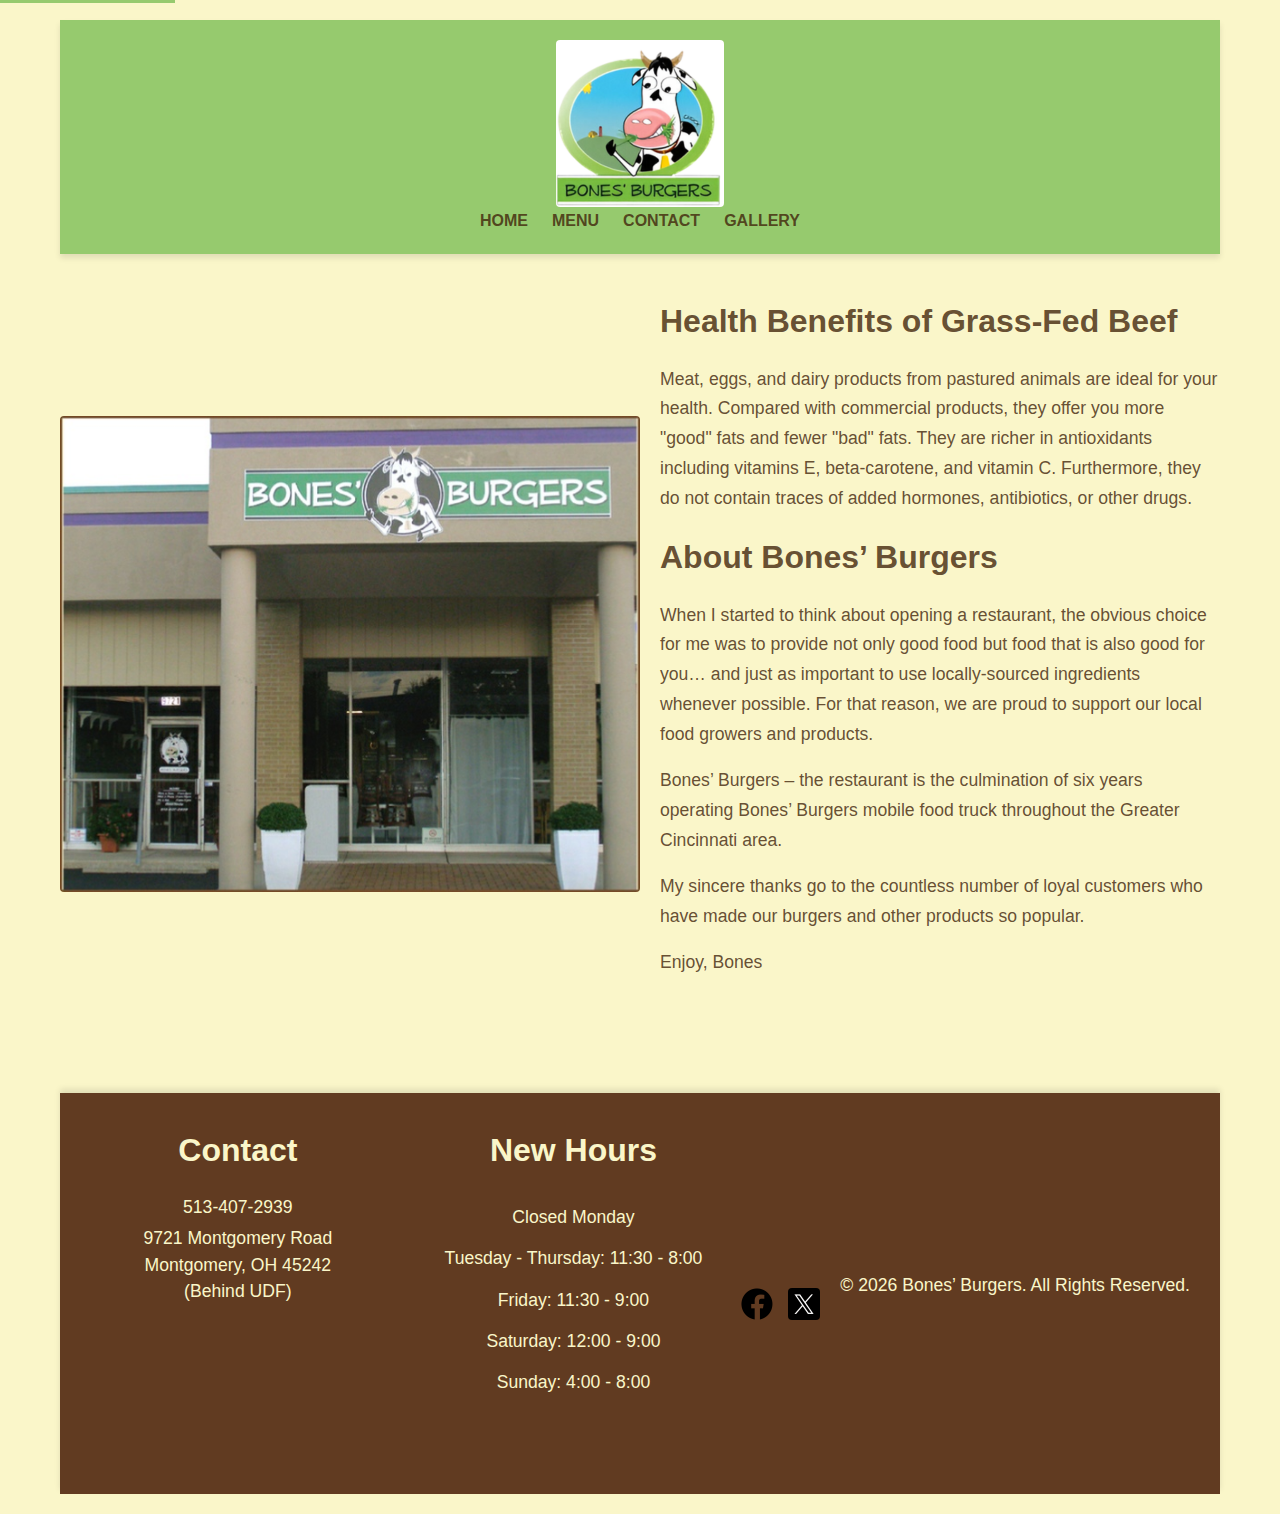
<file: index.html>
<!DOCTYPE html>
<html lang="en">

<head>
  <meta charset="UTF-8">
  <title>Bones Burgers</title>
  <meta name="viewport" content="width=device-width, initial-scale=1.0">
  <link rel="stylesheet" type="text/css" href="css/reset.css">
  <link rel="stylesheet" type="text/css" href="css/style.css">
  <script src="js/script.js" async></script>
</head>

<body>
  <a href="#main-content" class="skip-link">Skip to main content</a>

  <div class="container">
    <header class="header">
      <img src="images/logo.png" alt="Bones Burgers Logo" class="logo">
      <nav class="site-nav" role="navigation" aria-label="Main Navigation"></nav>
      <ul class="site-nav-menu" data-menu-type="desktop">
        <li>
          <a class="site-nav-link" href="index.html">Home</a>
        </li>
        <li>
          <a class="site-nav-link" href="bones_burgers_menu.html">Menu</a>
        </li>
        <li>
          <a class="site-nav-link" href="contact_bones_burgers.html">Contact</a>
        </li>
        <li>
          <a class="site-nav-link" href="photo_gallery.html">Gallery</a>
        </li>
      </ul>
      </nav>
    </header>

    <main id="main-content" role="main">
      <section class="gallery-with-benefits">
        <div class="image-container">
          <img src="images/storefront.jpg" alt="Bones Burgers storefront in Montgomery, Ohio">
        </div>
        <div>
          <section class="health-benefits">
            <h1>Health Benefits of Grass-Fed Beef</h1>
            <p>Meat, eggs, and dairy products from pastured animals are ideal for your health. Compared with commercial
              products, they offer you more "good" fats and fewer "bad" fats. They are richer in antioxidants including
              vitamins E, beta-carotene, and vitamin C. Furthermore, they do not contain traces of added hormones,
              antibiotics, or other drugs.</p>
          </aside>
          <section class="about-section">
            <h1>About Bones’ Burgers</h1>
            <p>When I started to think about opening a restaurant, the obvious choice for me was to provide not only
              good food but food that is also good for you… and just as important to use locally-sourced ingredients
              whenever possible. For that reason, we are proud to support our local food growers and products.</p>
            <p>Bones’ Burgers – the restaurant is the culmination of six years operating Bones’ Burgers mobile food
              truck throughout the Greater Cincinnati area.</p>
            <p>My sincere thanks go to the countless number of loyal customers who have made our burgers and other
              products so popular.</p>
            <p><strong>Enjoy, Bones</strong></p>
          </section>
        </div>
      </section>

    </main>

    <footer class="footer">
      <div class="footer-content">
        <div class="info-container">
          <section class="contact-info">
            <h2>Contact</h2>
            <p>513-407-2939</p>
            <p>9721 Montgomery Road<br>Montgomery, OH 45242<br>(Behind UDF)</p>
          </section>

          <section class="hours">
            <h2>New Hours</h2>
            <p>Closed Monday</p>
            <p>Tuesday - Thursday: 11:30 - 8:00</p>
            <p>Friday: 11:30 - 9:00</p>
            <p>Saturday: 12:00 - 9:00</p>
            <p>Sunday: 4:00 - 8:00</p>
          </section>
        </div>

        <div class="social-links">
          <a href="http://www.facebook.com/pages/Bones-Burgers/205353236171290" target="_blank">
            <img src="images/facebook.png" alt="Facebook Icon">
          </a>
          <a href="http://x.com/BonesBurgers" target="_blank">
            <img src="images/x.png" alt="Twitter Icon">
          </a>
        </div>

        <p>© <span id="year"></span> Bones’ Burgers. All Rights Reserved.</p>
        <script>
          document.getElementById('year').textContent = new Date().getFullYear();
        </script>
      </div>
    </footer>
  </div>

</body>

</html>
</file>
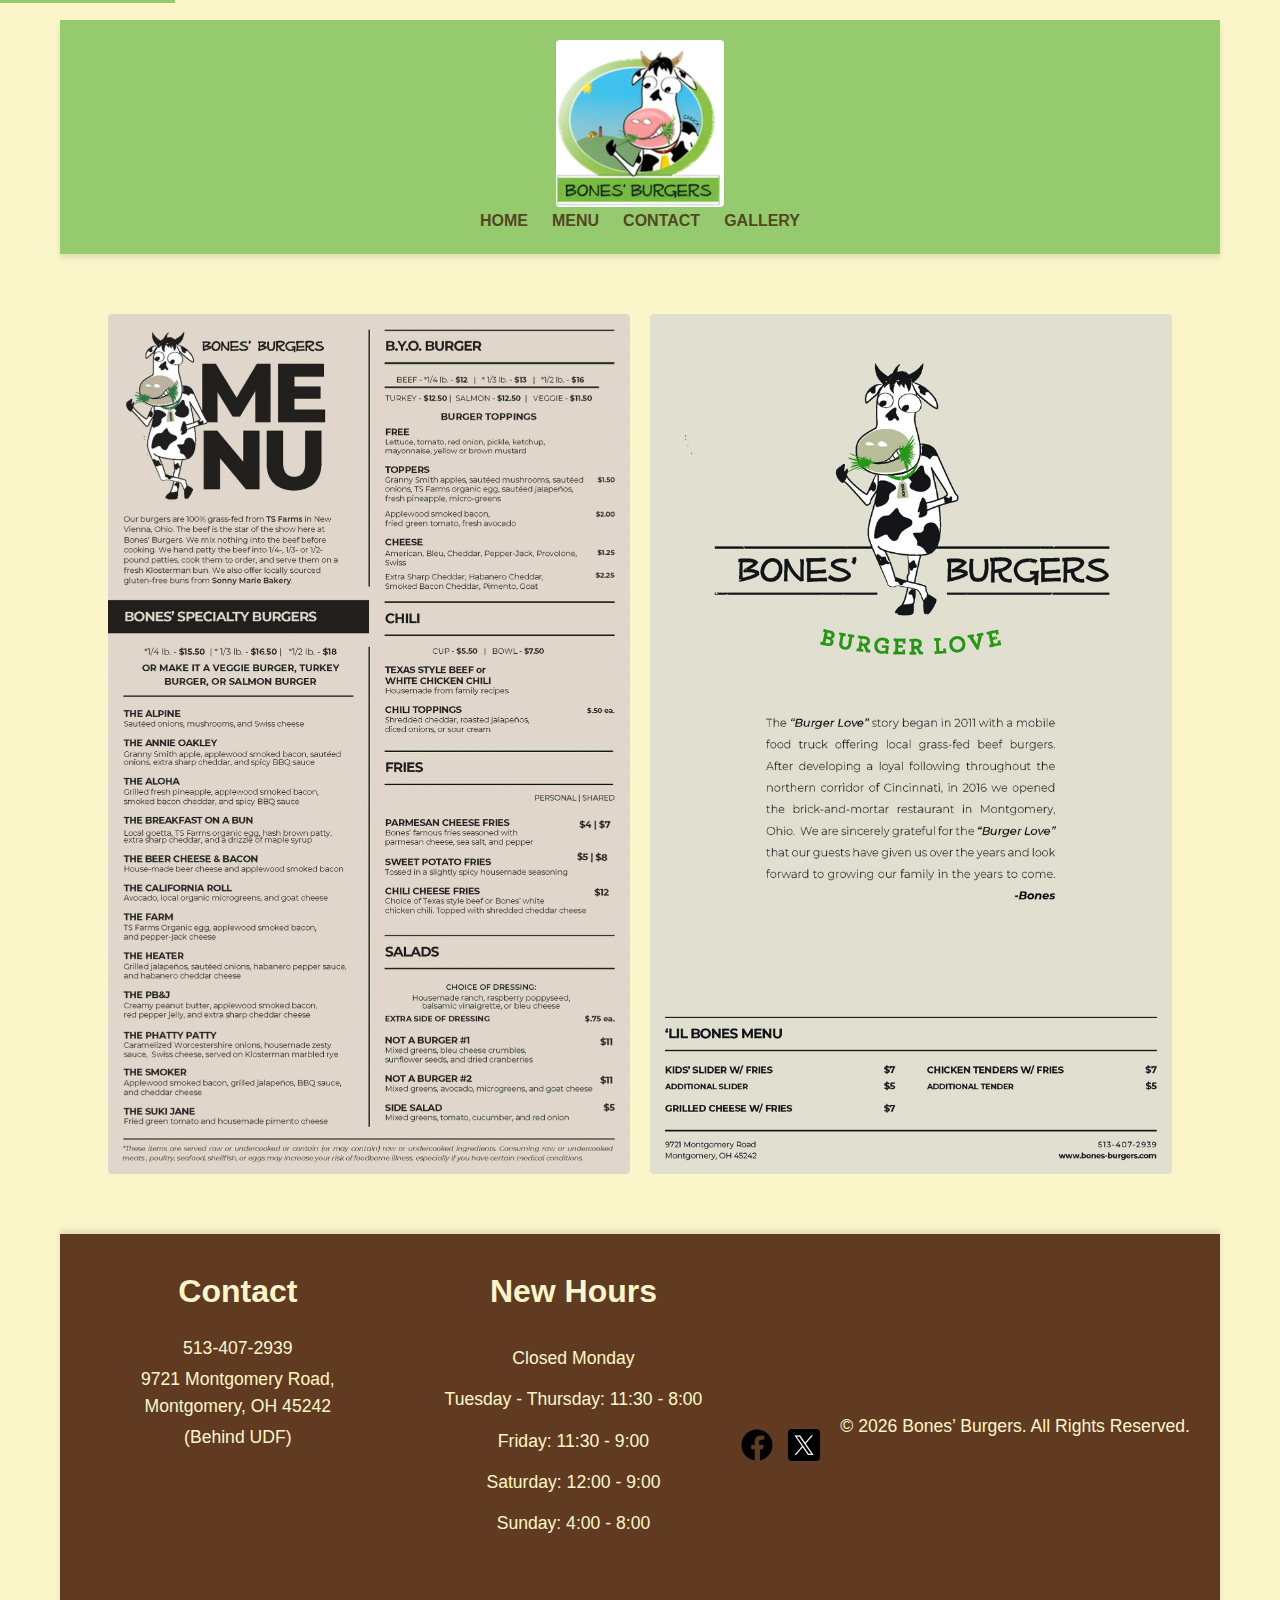
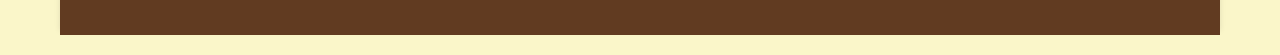
<file: bones_burgers_menu.html>
<!DOCTYPE html>
<html lang="en">

<head>
  <meta charset="UTF-8">
  <meta name="viewport" content="width=device-width, initial-scale=1.0">
  <title>Bones' Burgers Menu</title>
  <meta name="keywords"
    content="grass-fed beef, bones, cincinnati burger restaurant, curtis bonekemper, bones' burgers, parmesan fries, sweet potato fries, hamburger cheeseburger, cincinnati's favorite burger">
  <meta name="description" content="Bones' Burgers Menu - Voted Best Burger in Cincinnati">
  <link rel="stylesheet" type="text/css" href="css/reset.css">
  <link rel="stylesheet" type="text/css" href="css/style.css">
  <script src="js/script.js" async></script>
</head>

<body>
  <a href="#main-content" class="skip-link">Skip to main content</a>

  <div class="container">
    <header class="header">
      <img src="images/logo.png" alt="Bones Burgers Logo" class="logo">
      <nav class="site-nav" role="navigation" aria-label="Main Navigation"></nav>
      <ul class="site-nav-menu" data-menu-type="desktop">
        <li>
          <a class="site-nav-link" href="index.html">Home</a>
        </li>
        <li>
          <a class="site-nav-link" href="bones_burgers_menu.html">Menu</a>
        </li>
        <li>
          <a class="site-nav-link" href="contact_bones_burgers.html">Contact</a>
        </li>
        <li>
          <a class="site-nav-link" href="photo_gallery.html">Gallery</a>
        </li>
      </ul>
      </nav>
    </header>

    <main id="main-content" role="main">
      <section class="menu-image">
        <img src="images/menu-page1.jpg" alt="Bones Burgers menu, page 1 showing various dishes">
        <img src="images/menu-page2.jpg" alt="Menu Page 2">
      </section>

    </main>

    <footer class="footer">
      <div class="footer-content">
        <div class="info-container">
          <section class="contact-info">
            <h1>Contact</h1>
            <p>513-407-2939</p>
            <p>9721 Montgomery Road, Montgomery, OH 45242</p>
            <p>(Behind UDF)</p>
          </section>

          <section class="hours">
            <h1>New Hours</h1>
            <p>Closed Monday</p>
            <p>Tuesday - Thursday: 11:30 - 8:00</p>
            <p>Friday: 11:30 - 9:00</p>
            <p>Saturday: 12:00 - 9:00</p>
            <p>Sunday: 4:00 - 8:00</p>
          </section>
        </div>

        <div class="social-links">
          <a href="http://www.facebook.com/pages/Bones-Burgers/205353236171290" target="_blank">
            <img src="images/facebook.png" alt="Facebook Icon">
          </a>
          <a href="http://x.com/BonesBurgers" target="_blank">
            <img src="images/x.png" alt="Twitter Icon">
          </a>
        </div>

        <p>© <span id="year"></span> Bones’ Burgers. All Rights Reserved.</p>
        <script>
          document.getElementById('year').textContent = new Date().getFullYear();
        </script>
      </div>
    </footer>
</body>

</html>
</file>
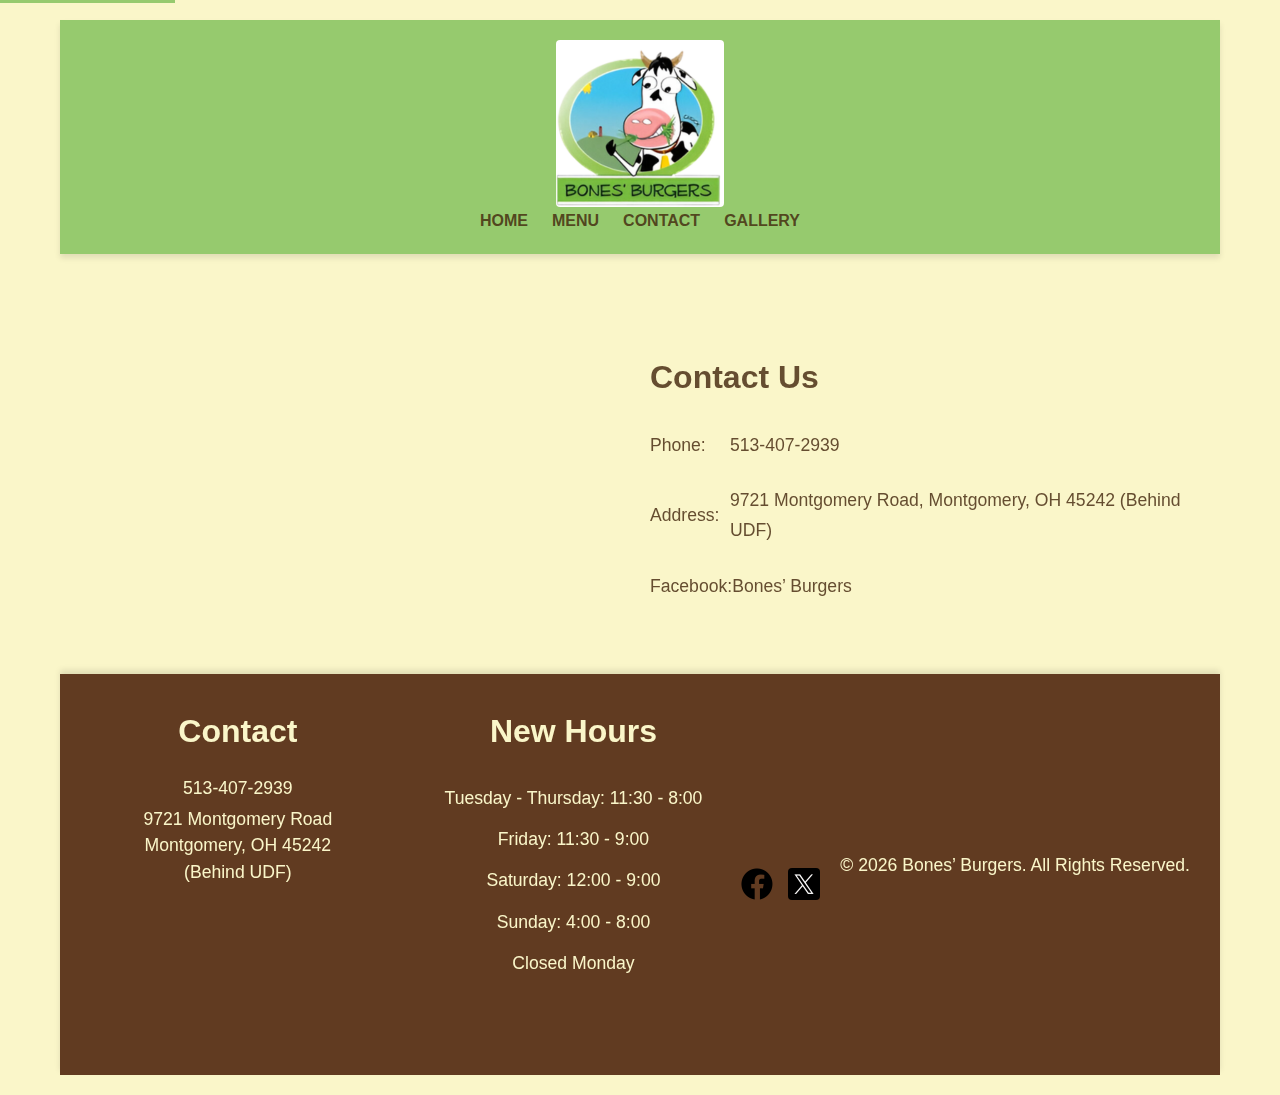
<file: contact_bones_burgers.html>
<!DOCTYPE html>
<html lang="en">

<head>
  <meta charset="UTF-8">
  <meta name="viewport" content="width=device-width, initial-scale=1.0">
  <meta name="description"
    content="Bones' Burgers Restaurant Contact Information - Cincinnati, Ohio - Voted Best Burger in Cincinnati">
  <meta name="keywords"
    content="grass-fed beef, bones, cincinnati burger restaurant, curtis bonekemper, bones' burgers, parmesan fries, sweet potato fries, hamburger cheeseburger, cincinnati's favorite burger">
  <meta name="robots" content="index,follow">
  <title>Contact Bones' Burgers</title>
  <link rel="stylesheet" type="text/css" href="css/reset.css">
  <link rel="stylesheet" href="css/style.css">
  <script src="js/script.js" async></script>
</head>

<body>
  <a href="#main-content" class="skip-link">Skip to main content</a>
  <div class="container">
    <header class="header">
      <img src="images/logo.png" alt="Bones Burgers Logo" class="logo">
      <nav class="site-nav" role="navigation" aria-label="Main Navigation">
        <ul class="site-nav-menu" data-menu-type="desktop">
          <li><a class="site-nav-link" href="index.html">Home</a></li>
          <li><a class="site-nav-link" href="bones_burgers_menu.html">Menu</a></li>
          <li><a class="site-nav-link" href="contact_bones_burgers.html">Contact</a></li>
          <li><a class="site-nav-link" href="photo_gallery.html">Gallery</a></li>
        </ul>
      </nav>
    </header>
    <main id="main-content" role="main">
      <section class="contact-section">
        <div class="map-container">
          <iframe title="Google Map of Bones Burgers location"
            src="https://www.google.com/maps/embed?pb=!1m18!1m12!1m3!1d3092.8886727923525!2d-84.35039828463792!3d39.23001287952559!2m3!1f0!2f0!3f0!3m2!1i1024!2i768!4f13.1!3m3!1m2!1s0x884045b4aa5f7b0d%3A0x7e2a4643c7a59a65!2s9721%20Montgomery%20Rd%2C%20Montgomery%2C%20OH%2045242%2C%20USA!5e0!3m2!1sen!2s!4v1700285074237!5m2!1sen!2s"
            allowfullscreen="" loading="lazy" referrerpolicy="no-referrer-when-downgrade">
          </iframe>
        </div>
        <div class="contact-info-container">
          <h1>Contact Us</h1>
          <p><strong>Phone:</strong> 513-407-2939</p>
          <p><strong>Address:</strong> 9721 Montgomery Road, Montgomery, OH 45242 (Behind UDF)</p>
          <p><strong>Facebook:</strong> <a href="http://www.facebook.com/pages/Bones-Burgers/205353236171290"
              target="_blank">Bones’ Burgers</a></p>
        </div>
      </section>
    </main>

    <footer class="footer">
      <div class="footer-content">
        <div class="info-container">
          <section class="contact-info">
            <h2>Contact</h2>
            <p>513-407-2939</p>
            <p>9721 Montgomery Road<br>Montgomery, OH 45242<br>(Behind UDF)</p>
          </section>

          <section class="hours">
            <h2>New Hours</h2>
            <p>Tuesday - Thursday: 11:30 - 8:00</p>
            <p>Friday: 11:30 - 9:00</p>
            <p>Saturday: 12:00 - 9:00</p>
            <p>Sunday: 4:00 - 8:00</p>
            <p>Closed Monday</p>
          </section>
        </div>

        <div class="social-links">
          <a href="http://www.facebook.com/pages/Bones-Burgers/205353236171290" target="_blank">
            <img src="images/facebook.png" alt="Facebook Icon">
          </a>
          <a href="http://x.com/BonesBurgers" target="_blank">
            <img src="images/x.png" alt="Twitter Icon">
          </a>
        </div>

        <p>© <span id="year"></span> Bones’ Burgers. All Rights Reserved.</p>
        <script>
          document.getElementById('year').textContent = new Date().getFullYear();
        </script>
      </div>
    </footer>
  </div>
</body>

</html>
</file>
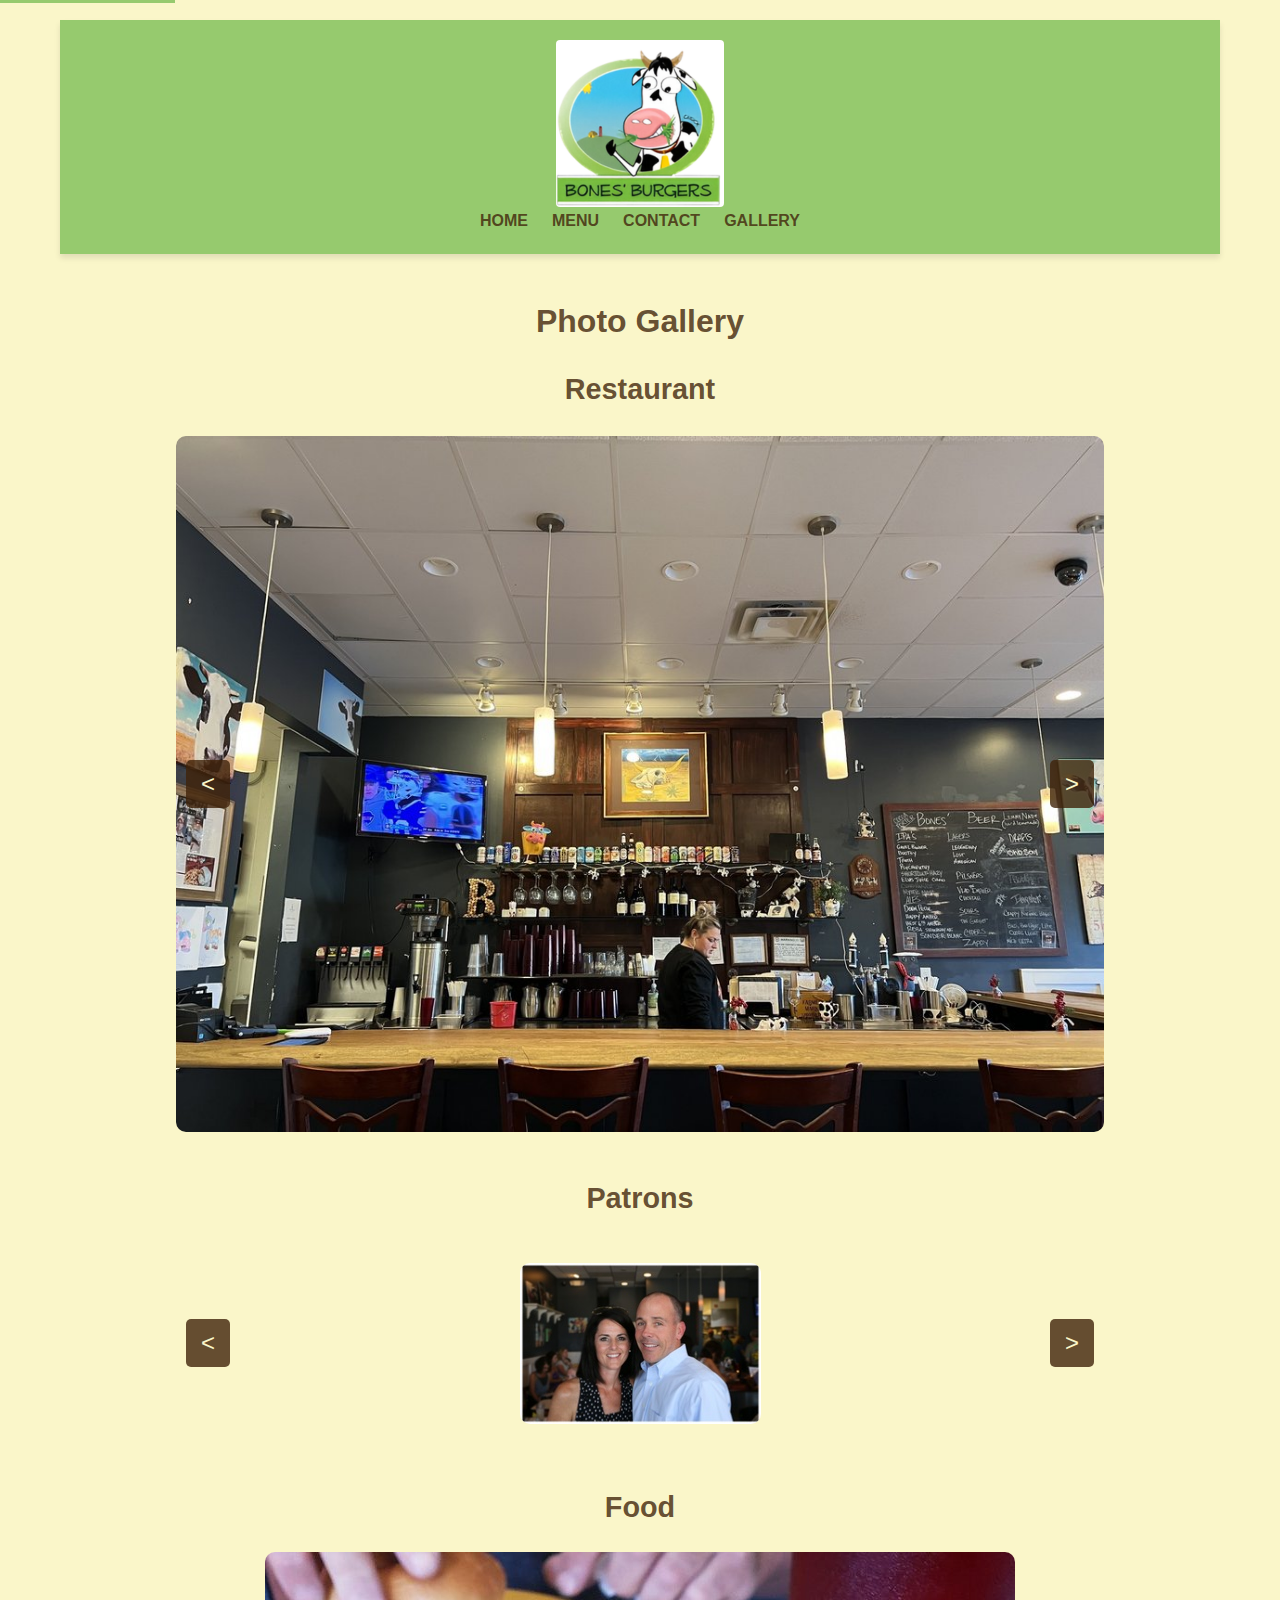
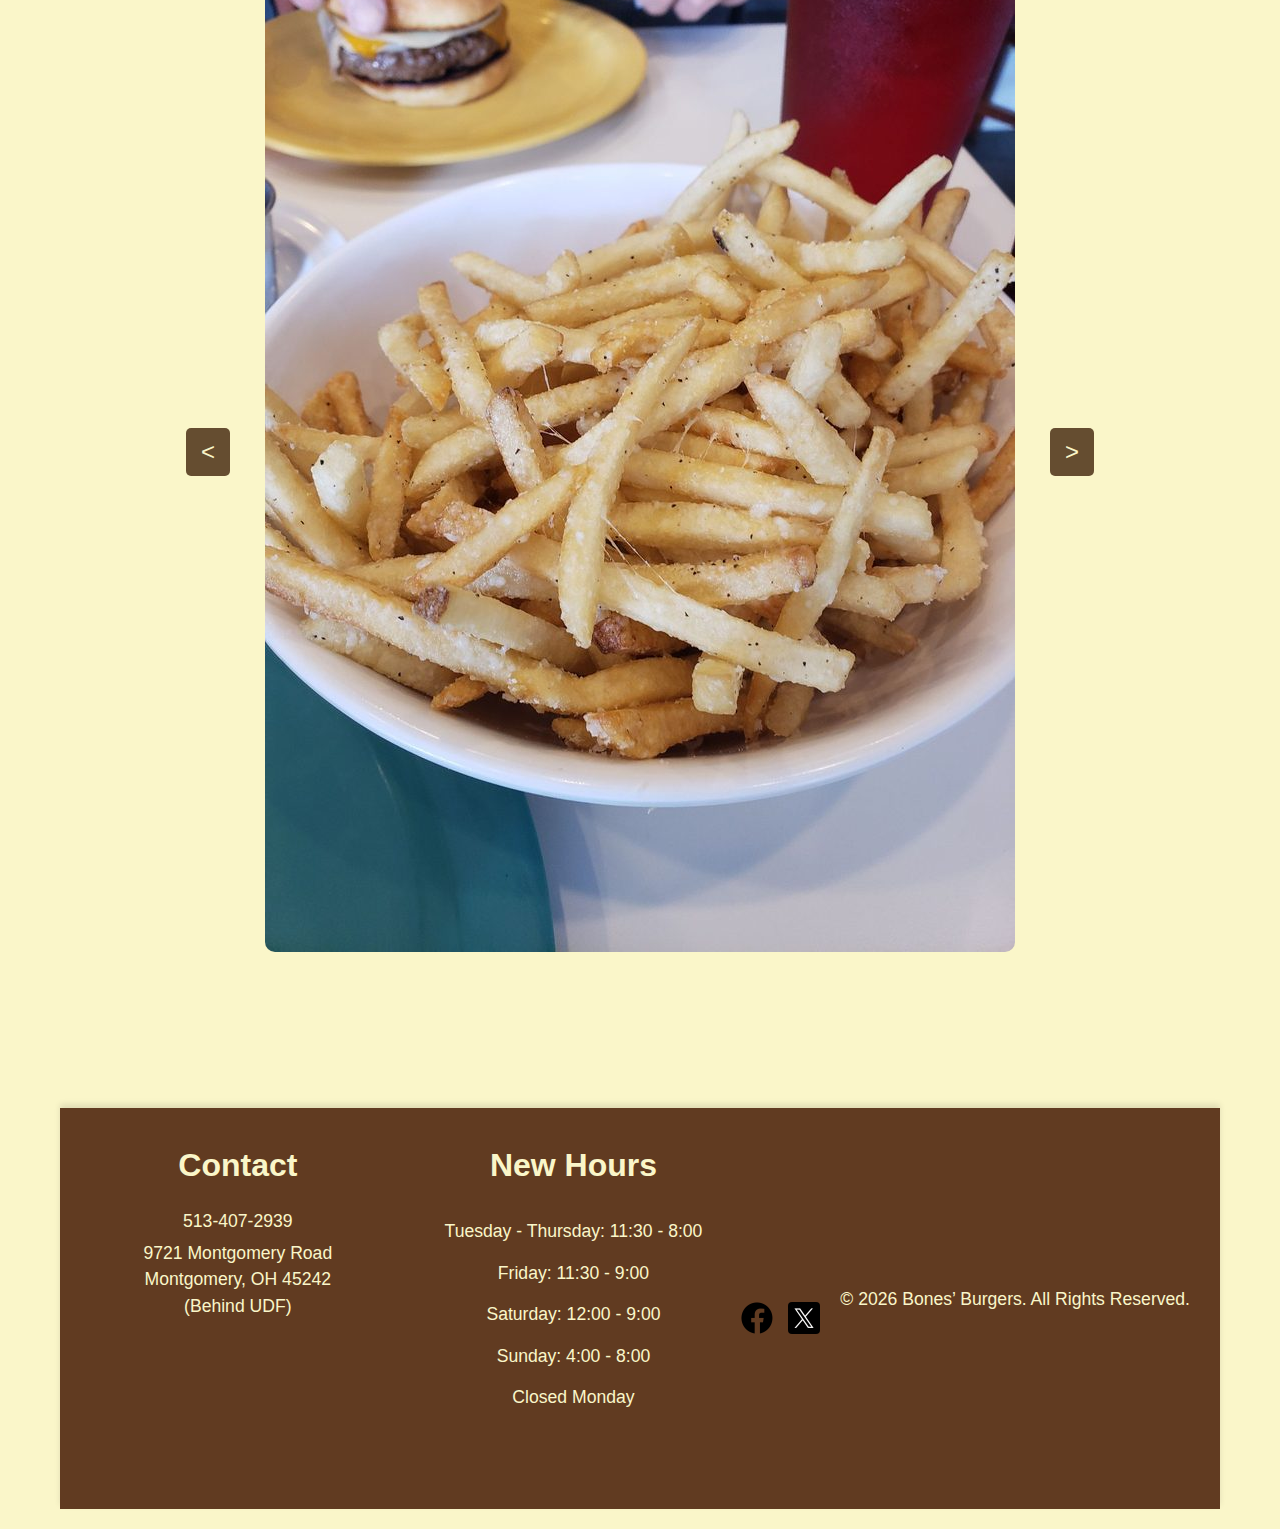
<file: photo_gallery.html>
<!DOCTYPE html>
<html lang="en">

<head>
  <meta charset="UTF-8">
  <meta name="viewport" content="width=device-width, initial-scale=1.0">
  <title>Photo Gallery - Bones' Burgers</title>
  <link rel="stylesheet" type="text/css" href="css/reset.css">
  <link rel="stylesheet" type="text/css" href="css/style.css">
  <script src="js/script.js" defer></script>
</head>

<body>
  <a href="#main-content" class="skip-link">Skip to main content</a>
  <div class="container">
    <header class="header">
      <img src="images/logo.png" alt="Bones Burgers Logo" class="logo">
      <nav class="site-nav" role="navigation" aria-label="Main Navigation">
        <ul class="site-nav-menu" data-menu-type="desktop">
          <li><a class="site-nav-link" href="index.html">Home</a></li>
          <li><a class="site-nav-link" href="bones_burgers_menu.html">Menu</a></li>
          <li><a class="site-nav-link" href="contact_bones_burgers.html">Contact</a></li>
          <li><a class="site-nav-link" href="photo_gallery.html">Gallery</a></li>
        </ul>
      </nav>
    </header>

    <main id="main-content" role="main">
      <section class="gallery">
        <h1>Photo Gallery</h1>
        <div id="gallery-container"></div>
      </section>
    </main>

    <footer class="footer">
      <div class="footer-content">
        <div class="info-container">
          <section class="contact-info">
            <h1>Contact</h1>
            <p>513-407-2939</p>
            <p>9721 Montgomery Road<br>Montgomery, OH 45242<br>(Behind UDF)</p>
          </section>

          <section class="hours">
            <h1>New Hours</h1>
            <p>Tuesday - Thursday: 11:30 - 8:00</p>
            <p>Friday: 11:30 - 9:00</p>
            <p>Saturday: 12:00 - 9:00</p>
            <p>Sunday: 4:00 - 8:00</p>
            <p>Closed Monday</p>
          </section>
        </div>

        <div class="social-links">
          <a href="http://www.facebook.com/pages/Bones-Burgers/205353236171290" target="_blank">
            <img src="images/facebook.png" alt="Facebook Icon">
          </a>
          <a href="http://x.com/BonesBurgers" target="_blank">
            <img src="images/x.png" alt="Twitter Icon">
          </a>
        </div>

        <p>© <span id="year"></span> Bones’ Burgers. All Rights Reserved.</p>
        <script>
          document.getElementById('year').textContent = new Date().getFullYear();
        </script>
      </div>
    </footer>
  </div>
</body>

</html>
</file>
<file: css/style.css>
﻿/* Basic Reset */
* {
    margin: 0;
    padding: 0;
    box-sizing: border-box;
}

/* Base Styles */
html,
body {
    margin: 0;
    padding: 0;
    width: 100%;
    box-sizing: border-box;
    scroll-behavior: smooth;
}

body {
    background: #faf6c9;
    font-family: "Raleway", sans-serif;
    color: rgba(64, 35, 10, 0.8);
    line-height: 1.7;
    word-wrap: break-word;
}

img {
    border: none;
    max-width: 100%;
    height: auto;
    vertical-align: middle;
    border-radius: 4px;
}

input,
textarea {
    border: 1px solid rgba(64, 35, 10, 0.8);
    padding: 0.5rem;
    border-radius: 4px;
    font-family: "Raleway", sans-serif;
}

input[type=image] {
    border: none;
}

/* Link Styles */
a {
    color: rgba(64, 35, 10, 0.8);
    text-decoration: none;
    transition: color 0.3s ease-in-out;
}

a:hover {
    color: #96ca6e;
    text-decoration: underline;
}


/* Layout Containers */
.container {
    max-width: 1200px;
    margin: 0 auto;
    padding: 20px;
    display: grid;
    grid-template-rows: auto 1fr auto;
    gap: 40px;
}

/* Header */
.header {
    width: 100%;
    background-color: #96ca6e;
    padding: 20px 0;
    text-align: center;
    box-shadow: 0 4px 6px rgba(0, 0, 0, 0.1);
    color: rgba(64, 35, 10, 0.8);
}

.logo img {
    height: 60px;
    width: auto;
    display: block;
    margin: 0 auto;
}

/* Navigation */
nav {
    display: flex;
    justify-content: center;
    gap: 20px;
}

nav ul {
    list-style-type: none;
    margin: 0;
    padding: 0;
    display: flex;
    gap: 1.5em;
}

nav ul li {
    list-style: none;
}

nav ul li a {
    font-family: "Poppins", sans-serif;
    font-weight: 700;
    color: rgba(64, 35, 10, 0.8);
    text-transform: uppercase;
    transition: color 0.2s ease-in-out;
}

nav ul li a:hover {
    color: rgba(64, 35, 10, 0.8);
}

/* Site Navigation */
.site-nav-menu {
    list-style-type: none;
    margin: 0;
    padding: 0;
    display: flex;
    gap: 1.5em;
    justify-content: center;
    align-items: center;
    /* Center vertically */
}

.site-nav-menu li {
    list-style: none;
}

.site-nav-link {
    text-decoration: none;
    color: rgba(64, 35, 10, 0.8);
    font-family: "Poppins", sans-serif;
    font-weight: 700;
    text-transform: uppercase;
    transition: color 0.2s ease-in-out;
}

.site-nav-link:hover {
    color: rgba(64, 35, 10, 0.8);
}

/* Sections */
.contact-info,
.hours {
    text-align: center;
    margin-bottom: 10%;
}

.contact-info span,
.hours span {
    display: block;
}

.hours {
    display: flex;
    flex-direction: column;
    gap: 5px;
}

/* Typography */
h1,
h2,
h3,
h4,
h5,
h6 {
    font-family: "Poppins", sans-serif;
    color: rgba(64, 35, 10, 0.8);
    font-size: 2rem;
    font-weight: bold;
    margin-bottom: 1rem;
}



h2 {
    color: #faf6c9;
    font-size: 2rem;
    font-weight: bold;
}
.footer h1 {
    color: #faf6c9;
}

p {
    margin-bottom: 1rem;
    font-size: 1.1rem;
}


/* Footer */
.footer {
    background-color: #613b21;
    color: #faf6c9;
    padding: 30px;
    font-family: "Poppins", sans-serif;
    text-align: center;
    box-shadow: 0 -4px 6px rgba(0, 0, 0, 0.1);
}

.footer-content {
    display: flex;
    flex-wrap: wrap;
    justify-content: space-between;
    gap: 20px;
    align-items: center;
}

.info-container {
    display: flex;
    flex-direction: row;
    justify-content: space-between;
    text-align: left;
    gap: 40px;
    flex: 1;
    max-width: 100%;
}

.contact-info,
.hours {
    flex: 1;
}

.contact-info h3,
.hours h3 {
    font-size: 1.5rem;
    margin-bottom: 10px;
    text-align: center;
}

.contact-info p,
.hours p {
    margin: 5px 0;
    line-height: 1.5;
}

.social-links {
    display: flex;
    gap: 15px;
    justify-content: center;
    margin-top: 20px;
}

.social-links img {
    width: 32px;
    height: 32px;
}

/* Buttons */
.btn {
    font-family: "Poppins", sans-serif;
    font-weight: 700;
    text-transform: uppercase;
    padding: 0.75rem 1.5rem;
    border: 2px solid #96ca6e;
    background-color: #96ca6e;
    color: #faf6c9;
    border-radius: 6px;
    transition: all 0.3s ease-in-out;
    text-align: center;
}

.btn:hover {
    background-color: #faf6c9;
    color: rgba(64, 35, 10, 0.8);
}

/* Gallery */
.gallery {
    text-align: center;
    margin-bottom: 10%;
}

/* Menu Images */
.menu-image {
    display: flex;
    justify-content: center;
    align-items: center;
    flex-wrap: wrap;
    gap: 20px;
    margin: 20px 0;
}

.menu-image img {
    width: 45%;
    height: auto;
    object-fit: cover;
}

.gallery-with-benefits {
    display: flex;
    gap: 20px;
    align-items: center;
    margin-bottom: 40px;
    height: auto;
}

.image-container {
    flex: 1;
    min-width: 50%;
    max-width: 50%;
}

.health-benefits,
.about-section {
    flex: 1;
    min-width: 50%;
    display: flex;
    flex-direction: column;
    justify-content: space-between;
}

.health-benefits {
    margin-bottom: 20px;
}

.health-benefits h2,
.about-section h2 {
    text-align: left;
    margin-bottom: 10px;
}

.health-benefits p,
.about-section p {
    text-align: left;
}

.image-container img {
    width: 100%;
    height: 100%;
    object-fit: cover;
}

.contact-section {
    display: flex;
    gap: 20px;
    align-items: center;
    margin-top: 40px;
}

.map-container {
    flex: 1;
    max-width: 50%;
    display: flex;
    justify-content: center;
    align-items: center;
}

.map-container iframe {
    width: 100%;
    height: 300px;
    border: none;
}

.contact-info-container {
    flex: 1;
    max-width: 50%;
    display: flex;
    flex-direction: column;
    gap: 10px;
    justify-content: center;
}

.contact-info-container p {
    display: flex;
    align-items: center;
}

.contact-info-container strong {
    min-width: 80px;
    /* Ensure consistent width for labels */
}

.contact-info-container a {
    color: rgba(64, 35, 10, 0.8);
    text-decoration: none;
    transition: color 0.2s ease-in-out;
}

.contact-info-container a:hover {
    color: #96ca6e;
    text-decoration: underline;
}

.gallery-grid {
    display: flex;
    flex-direction: column;
    gap: 40px;
}

.category-section {
    margin-bottom: 40px;
}

.category-section h2 {
    font-family: "Poppins", sans-serif;
    color: rgba(64, 35, 10, 0.8);
    margin-bottom: 20px;
    text-align: center;
}

.category-grid {
    display: grid;
    grid-template-columns: repeat(auto-fit, minmax(200px, 1fr));
    gap: 20px;
}

.category-grid img {
    width: 100%;
    height: auto;
    object-fit: cover;
    border: 2px solid rgba(64, 35, 10, 0.8);
    border-radius: 5px;
    transition: transform 0.3s ease-in-out;
}

.category-grid img:hover {
    transform: scale(1.05);
}

/* General Carousel Styling */
.carousel-container {
    position: relative;
    overflow: hidden;
    margin: 20px auto;
    border-radius: 10px;
    background-color: #faf6c9;
    width: 80%;
}

/* Carousel Track */
.carousel-track {
    display: flex;
    transition: transform 0.5s ease-in-out;
}

/* Carousel Slides */
.carousel-slide {
    flex: 0 0 100%;
    /* Full width for each slide */
    display: flex;
    justify-content: center;
    align-items: center;
}

/* Images */
.carousel-slide img {
    max-width: 100%;
    height: auto;
    border-radius: 10px;
}

/* Navigation Buttons */
.carousel-button {
    position: absolute;
    top: 50%;
    transform: translateY(-50%);
    background: rgba(64, 35, 10, 0.8);
    color: #faf6c9;
    border: none;
    padding: 10px 15px;
    cursor: pointer;
    font-size: 1.5rem;
    border-radius: 5px;
    z-index: 10;
}

.carousel-button:hover {
    background: #96ca6e;
    color: #faf6c9;
}

.carousel-button-left {
    left: 10px;
}

.carousel-button-right {
    right: 10px;
}

/* Title Styling */
.category-section h2 {
    text-align: center;
    font-family: "Poppins", sans-serif;
    font-size: 1.8rem;
    color: rgba(64, 35, 10, 0.8);
    margin-bottom: 10px;
}

/* Skip link styling */
.skip-link {
    position: absolute;
    top: -40px;
    left: 0;
    background: #96ca6e;
    color: rgba(64, 35, 10, 0.8);
    padding: 8px 15px;
    z-index: 100;
    text-decoration: none;
    transition: top 0.3s;
}

.skip-link:focus {
    top: 10px;
}

/* Improved focus styles */
a:focus,
button:focus {
    outline: 2px solid #96ca6e;
    outline-offset: 2px;
}
</file>
